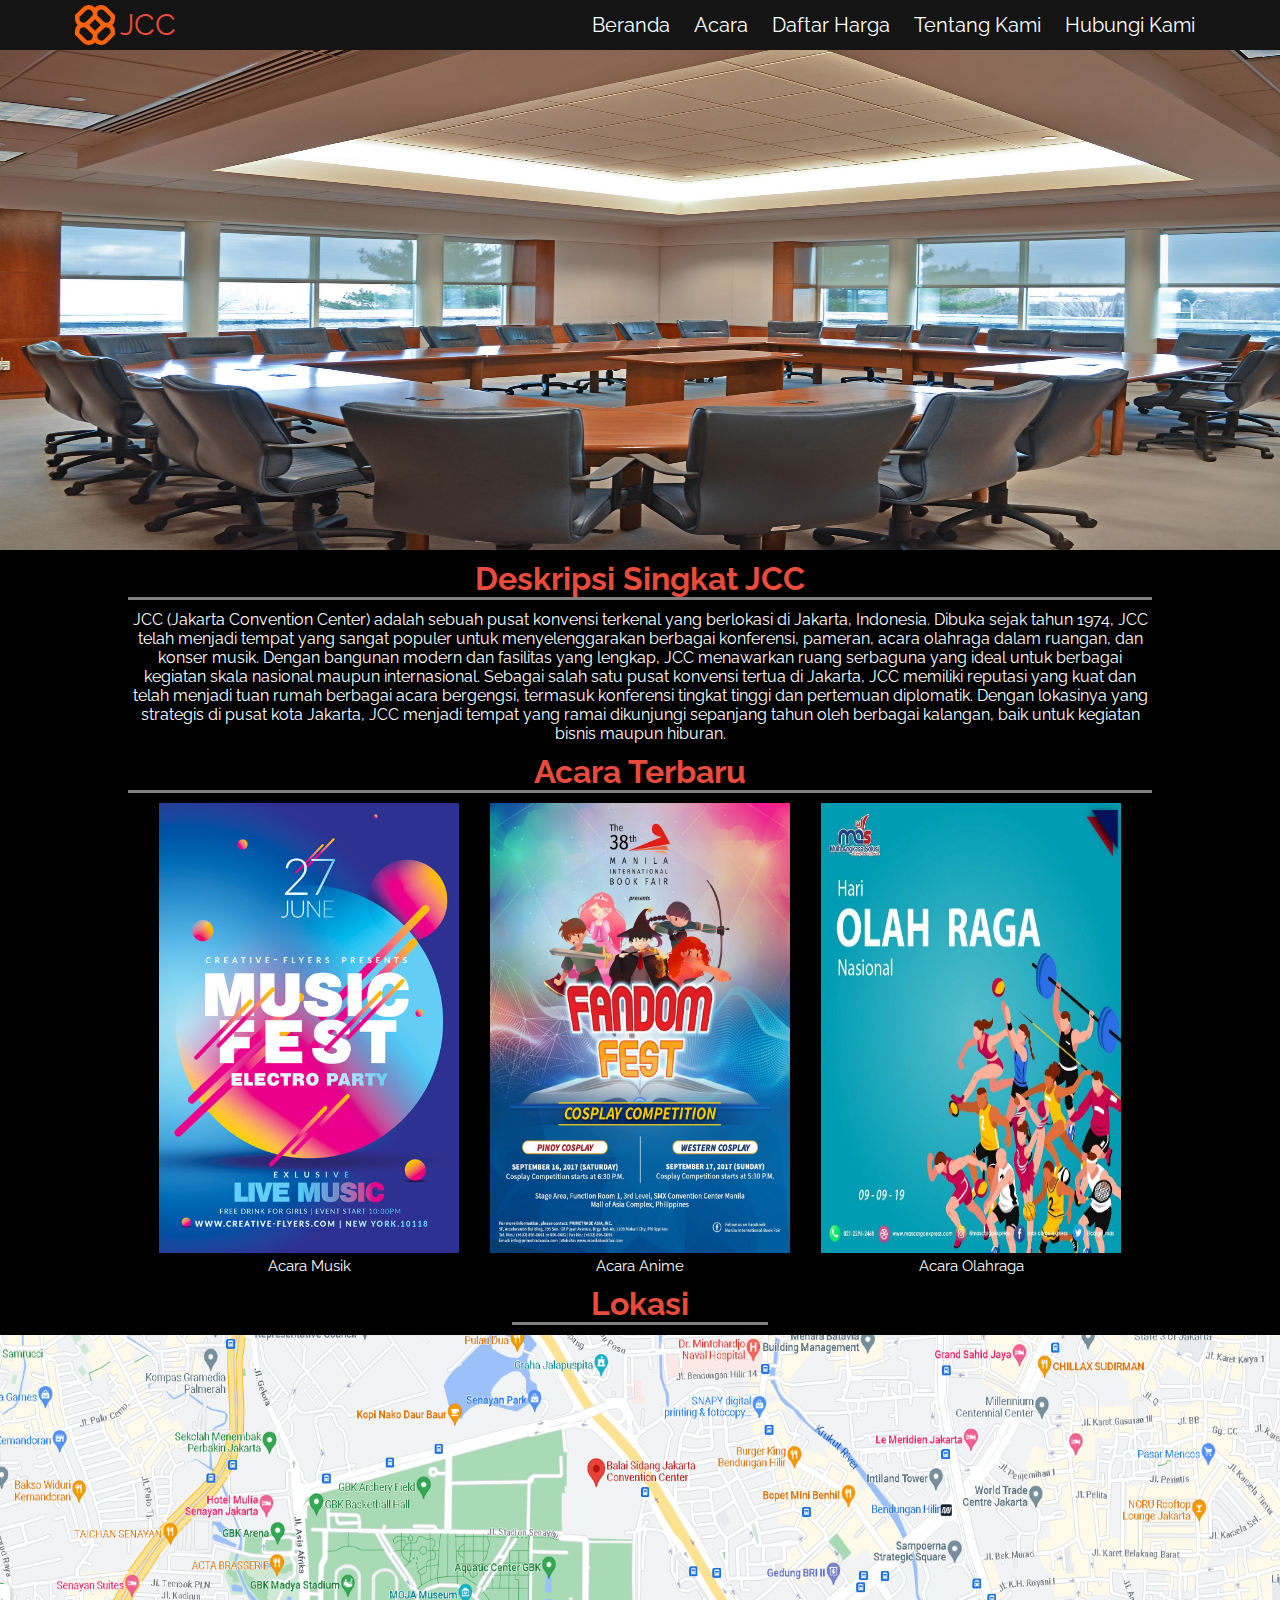
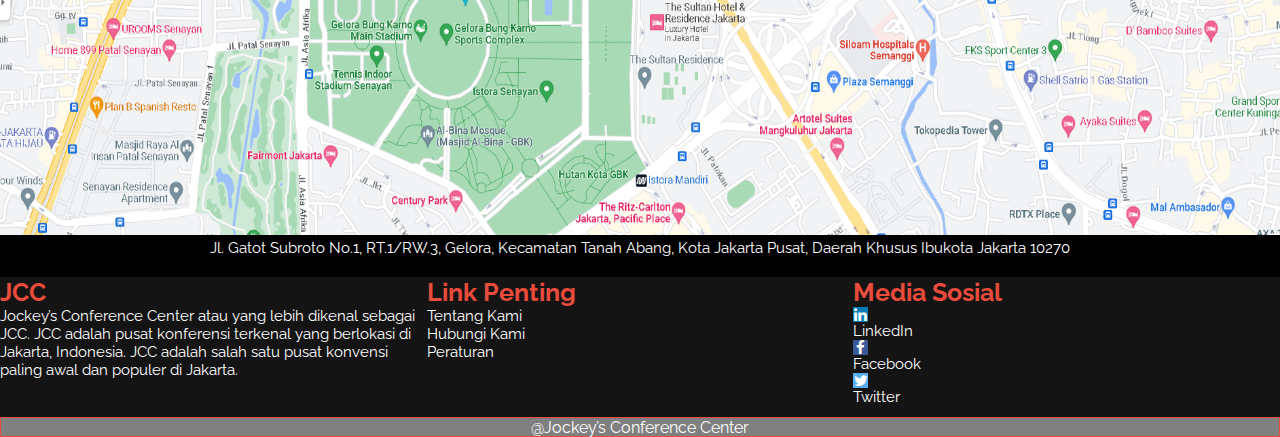
<file: index.html>
<!DOCTYPE html>
<html lang="en">
<head>
    <meta charset="UTF-8">
    <meta name="viewport" content="width=device-width, initial-scale=1.0">
    <title>ho</title>
    <link rel="stylesheet" href="index.css">
    <link rel="stylesheet" href="https://cdnjs.cloudflare.com/ajax/libs/font-awesome/4.7.0/css/font-awesome.min.css">
    
</head>
<body>
    <div class="navbar">
        <div class="logo">
            <img src="resource\logo.svg" alt="logo" class="logo-gambar">
            <p class="logo-tulisan">JCC</p>
        </div>
        <ul class="link">
            <li><a href="index.html">Beranda</a></li>
            <li><a href="acara.html">Acara</a></li>
            <li><a href="daftar-harga.html">Daftar Harga</a></li>
            <li><a href="tentang-kami.html">Tentang Kami</a></li>
            <li><a href="hubungi-kami.html">Hubungi Kami</a></li>
        </ul>
    </div>
    <div class="content">
        <div class="foto-kontainer-bergerak">
            <img class="foto-bergerak" src="resource/home-bergerak-1.jpg" alt="Foto 1">
            <img class="foto-bergerak" src="resource\home-bergerak-2.jpg" alt="Foto 2">
            <img class="foto-bergerak" src="resource\home-bergerak-3.jpg" alt="Foto 3">
        </div>
        <div class="deskripsi-jcc">
            <h1>Deskripsi Singkat JCC</h1>
            <p>JCC (Jakarta Convention Center) adalah sebuah pusat konvensi terkenal yang berlokasi di Jakarta, Indonesia. Dibuka sejak tahun 1974, 
                JCC telah menjadi tempat yang sangat populer untuk menyelenggarakan berbagai konferensi, pameran, acara olahraga dalam ruangan, 
                dan konser musik. Dengan bangunan modern dan fasilitas yang lengkap, JCC menawarkan ruang serbaguna yang ideal untuk berbagai kegiatan 
                skala nasional maupun internasional. Sebagai salah satu pusat konvensi tertua di Jakarta, JCC memiliki reputasi yang kuat dan telah menjadi tuan rumah berbagai acara bergengsi, termasuk konferensi tingkat tinggi dan pertemuan diplomatik. Dengan lokasinya yang strategis di pusat kota Jakarta,
                 JCC menjadi tempat yang ramai dikunjungi sepanjang tahun oleh berbagai kalangan, baik untuk kegiatan bisnis maupun hiburan.</p>
        </div>
        <div class="acara">
            <div>
                <h1>Acara Terbaru</h1>
                <div class="poster-acara">
                    <div class="layout-poster">
                        <img src="resource\poster-acara-1.png" alt="Poster 1" class="gambar-poster">
                        <p class="tulisan-acara">Acara Musik</p>
                    </div>
                    <div class="layout-poster">
                        <img src="resource\poster-acara-2.jpg" alt="Poster 2" class="gambar-poster">
                        <p class="tulisan-acara">Acara Anime</p>
                    </div>
                    <div class="layout-poster">
                        <img src="resource\poster-acara-3.jpg" alt="Poster 3" class="gambar-poster">
                        <p class="tulisan-acara">Acara Olahraga</p>
                    </div>
                </div>
            </div>
        </div>
        <div class="lokasi">
            <h1>Lokasi</h1>
            <img src="resource/lokasi-gambar.png" alt="map" class="lokasi-map">
            <p>Jl. Gatot Subroto No.1, RT.1/RW.3, Gelora, Kecamatan Tanah Abang, Kota Jakarta Pusat, Daerah Khusus Ibukota Jakarta 10270</p>
        </div>
    </div>
    <div class = "footer">
        <div class="footer-atas">
            <div class="footer-dalam kiri">
                <h1 class="perusahaan">JCC</h1>
                <p class="deskripsi-perusahaan">Jockey’s Conference Center atau yang lebih dikenal sebagai JCC.
                    JCC adalah pusat konferensi terkenal yang berlokasi di Jakarta, Indonesia. 
                    JCC adalah salah satu pusat konvensi paling awal dan populer di Jakarta.</p>
    
            </div>
            <div class="footer-dalam tengah">
                <h1>Link Penting</h1>
                <ul class="footer-tengah-isi">
                    <a href="tentang-kami.html">Tentang Kami</a>
                    <a href="hubungi-kami.html">Hubungi Kami</a>
                    <p>Peraturan</p>
                </ul>

            </div>
            <div class="footer-dalam kanan">
                <h1>Media Sosial</h1>
                <ul class="footer-kanan-isi">
                    <a href="#" class="fa fa-linkedin"></a>
                    <a href="">LinkedIn</a>
                    <a href="#" class="fa fa-facebook"></a>
                    <a href="">Facebook</a>
                    <a href="#" class="fa fa-twitter"></a>
                    <a href="">Twitter</a>
                </ul>
            </div>
        </div>
        <div class="footer-bawah">
            <p>
                @Jockey’s Conference Center
            </p>
        </div>
    </div>

</body>
<script src="index.js"></script>
</html>
</file>
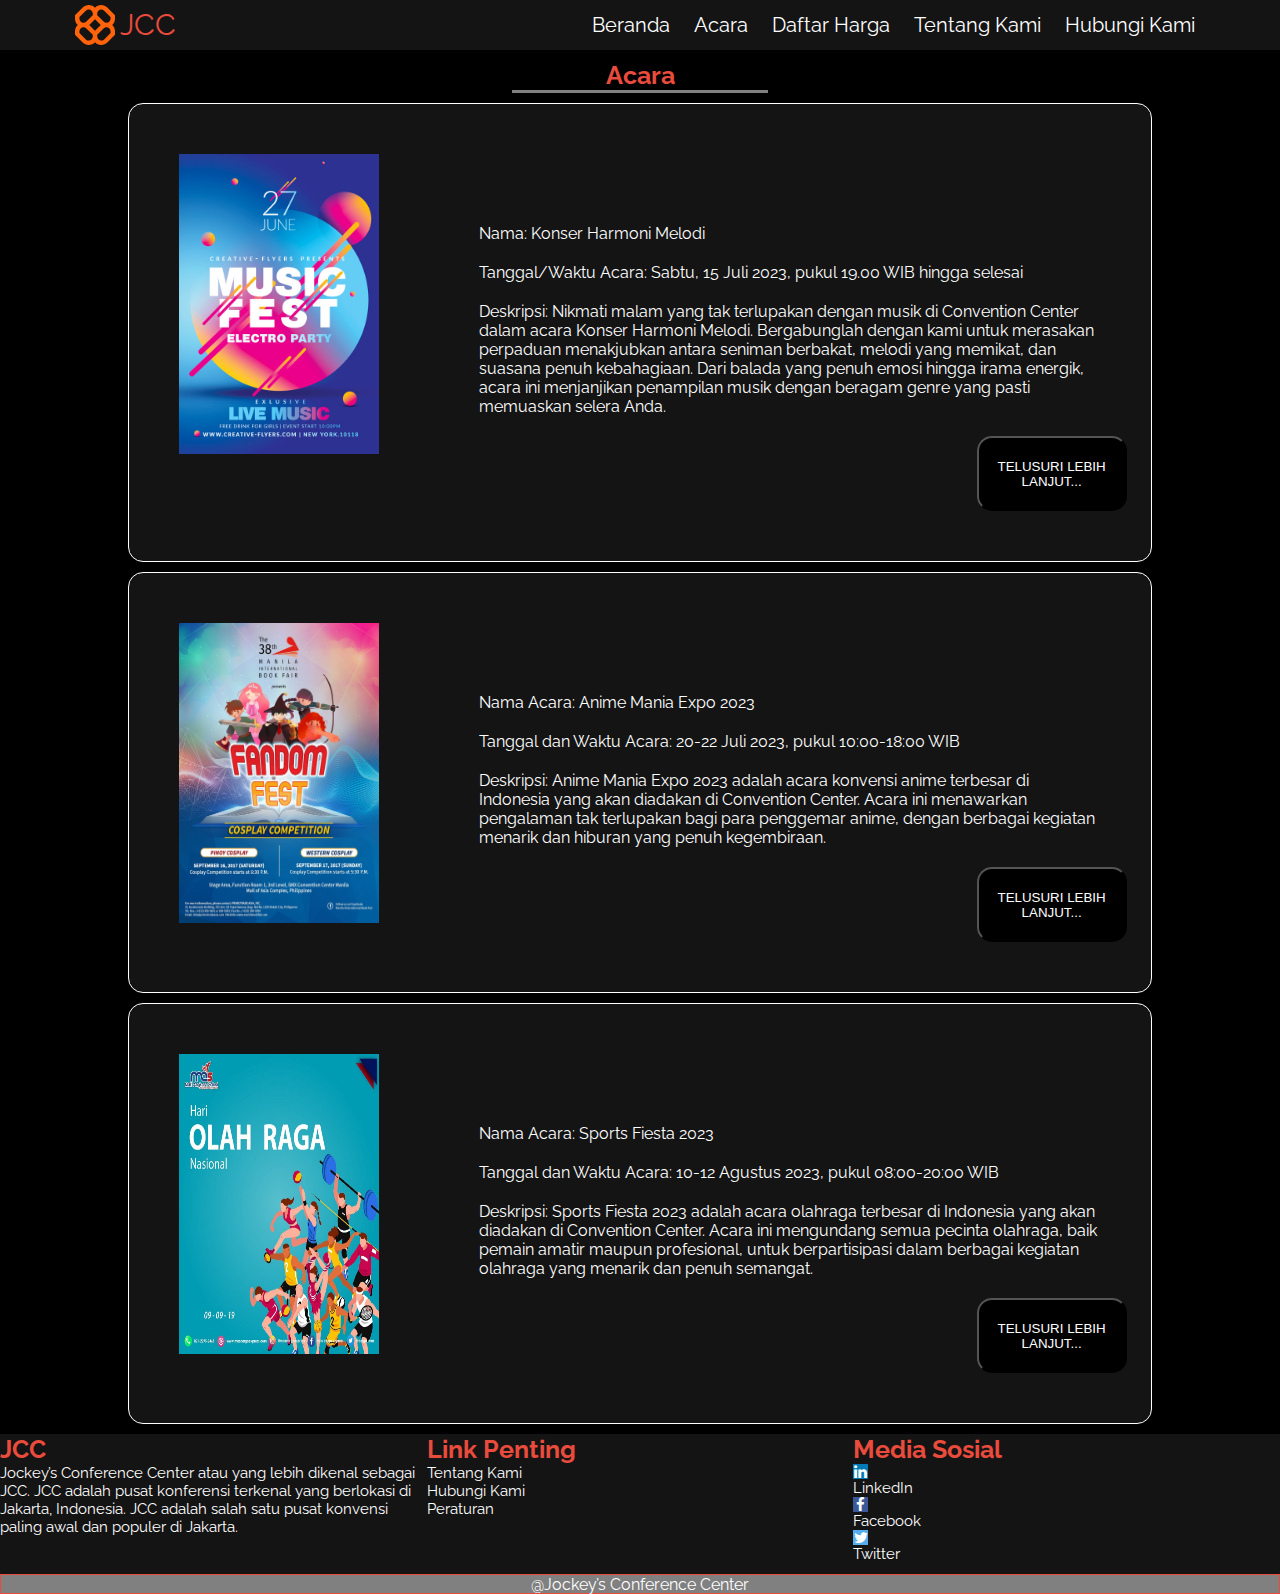
<file: acara.html>
<!DOCTYPE html>
<html lang="en">
<head>
    <meta charset="UTF-8">
    <meta name="viewport" content="width=device-width, initial-scale=1.0">
    <title>ho</title>
    <link rel="stylesheet" href="acara.css">
    <link rel="stylesheet" href="https://cdnjs.cloudflare.com/ajax/libs/font-awesome/4.7.0/css/font-awesome.min.css">
    
</head>
<body>
    <div class="navbar">
        <div class="logo">
            <img src="resource/logo.svg" alt="logo" class="logo-gambar">
            <p class="logo-tulisan">JCC</p>
        </div>
        <ul class="link">
            <li><a href="index.html">Beranda</a></li>
            <li><a href="acara.html">Acara</a></li>
            <li><a href="daftar-harga.html">Daftar Harga</a></li>
            <li><a href="tentang-kami.html">Tentang Kami</a></li>
            <li><a href="hubungi-kami.html">Hubungi Kami</a></li>
        </ul>
    </div>
    <div class="content">
        <h1 class="judul-content">Acara</h1>
        <div class="isi-container">
                <div class="tampilan">
                    <div>
                        <img src="resource\poster-acara-1.png" alt="poster" class="poster-acara">
                    </div>
                    <div class="deskripsi-acara">
                        <p>
                            Nama: Konser Harmoni Melodi
                        </p>
                        <p>
                            Tanggal/Waktu Acara: Sabtu, 15 Juli 2023, pukul 19.00 WIB hingga selesai
                        </p>
                        <p>
                            Deskripsi:
                            Nikmati malam yang tak terlupakan dengan musik di Convention Center dalam acara Konser Harmoni Melodi. Bergabunglah dengan kami untuk merasakan perpaduan menakjubkan antara seniman berbakat, melodi yang memikat, dan suasana penuh kebahagiaan. Dari balada yang penuh emosi hingga irama energik, acara ini menjanjikan penampilan musik dengan beragam genre yang pasti memuaskan selera Anda.
                        </p>
                        <button class="tombol-pelajari">TELUSURI LEBIH LANJUT...</button>
                    </div>
                </div>
                <div class="tampilan">
                    <div>
                        <img src="resource\poster-acara-2.jpg" alt="poster" class="poster-acara">
                    </div>
                    <div class="deskripsi-acara">
                        <p>
                            Nama Acara: Anime Mania Expo 2023
                        </p>
                        <p>
                            Tanggal dan Waktu Acara: 20-22 Juli 2023, pukul 10:00-18:00 WIB
                        </p>
                        <p>
                            Deskripsi: Anime Mania Expo 2023 adalah acara konvensi anime terbesar di Indonesia yang akan diadakan di Convention Center. Acara ini menawarkan pengalaman tak terlupakan bagi para penggemar anime, dengan berbagai kegiatan menarik dan hiburan yang penuh kegembiraan.
                        </p>
                        <button class="tombol-pelajari">TELUSURI LEBIH LANJUT...</button>
                    </div>
                </div>
                <div class="tampilan">
                    <div>
                        <img src="resource\poster-acara-3.jpg" alt="poster" class="poster-acara">
                    </div>
                    <div class="deskripsi-acara">
                        <p>
                            Nama Acara: Sports Fiesta 2023
                        </p>
                        <p>
                            Tanggal dan Waktu Acara: 10-12 Agustus 2023, pukul 08:00-20:00 WIB
                        </p>
                        <p>
                            Deskripsi: Sports Fiesta 2023 adalah acara olahraga terbesar di Indonesia yang akan diadakan di Convention Center. Acara ini mengundang semua pecinta olahraga, baik pemain amatir maupun profesional, untuk berpartisipasi dalam berbagai kegiatan olahraga yang menarik dan penuh semangat.
                        </p>
                        <button class="tombol-pelajari">TELUSURI LEBIH LANJUT...</button>
                    </div>
                </div>
        </div>
    </div>
    <div class = "footer">
        <div class="footer-atas">
            <div class="footer-dalam kiri">
                <h1 class="perusahaan">JCC</h1>
                <p class="deskripsi-perusahaan">Jockey’s Conference Center atau yang lebih dikenal sebagai JCC.
                    JCC adalah pusat konferensi terkenal yang berlokasi di Jakarta, Indonesia. 
                    JCC adalah salah satu pusat konvensi paling awal dan populer di Jakarta.</p>
    
            </div>
            <div class="footer-dalam tengah">
                <h1>Link Penting</h1>
                <ul class="footer-tengah-isi">
                    <a href="tentang-kami.html">Tentang Kami</a>
                    <a href="hubungi-kami.html">Hubungi Kami</a>
                    <p>Peraturan</p>
                </ul>

            </div>
            <div class="footer-dalam kanan">
                <h1>Media Sosial</h1>
                <ul class="footer-kanan-isi">
                    <a href="#" class="fa fa-linkedin"></a>
                    <a href="">LinkedIn</a>
                    <a href="#" class="fa fa-facebook"></a>
                    <a href="">Facebook</a>
                    <a href="#" class="fa fa-twitter"></a>
                    <a href="">Twitter</a>
                </ul>
            </div>
        </div>
        <div class="footer-bawah">
            <p>
                @Jockey’s Conference Center
            </p>
        </div>
    </div>
</body>
</html>
</file>
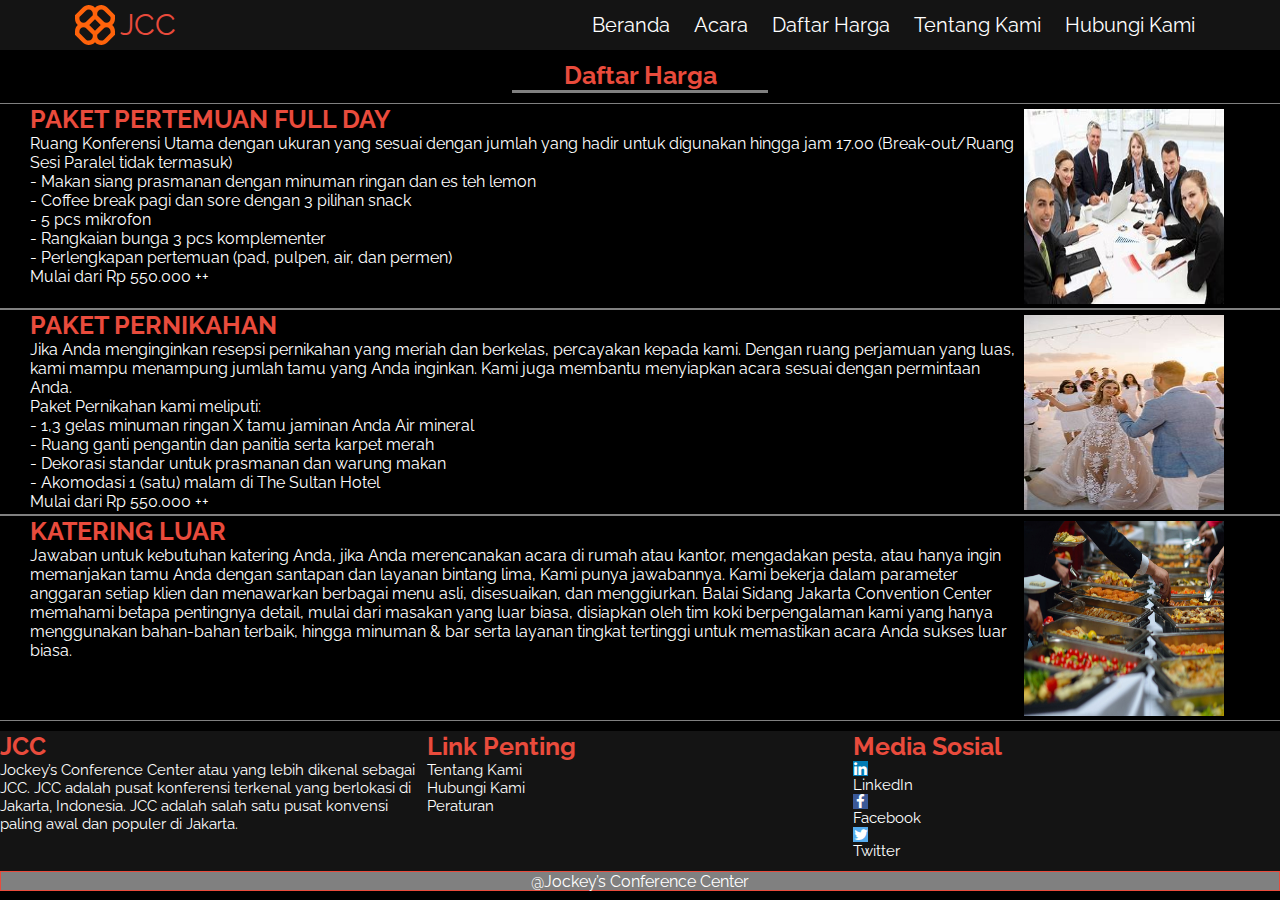
<file: daftar-harga.html>
<!DOCTYPE html>
<html lang="en">
<head>
    <meta charset="UTF-8">
    <meta name="viewport" content="width=device-width, initial-scale=1.0">
    <title>ho</title>
    <link rel="stylesheet" href="daftar-harga.css">
    <link rel="stylesheet" href="https://cdnjs.cloudflare.com/ajax/libs/font-awesome/4.7.0/css/font-awesome.min.css">
    
</head>
<body>
    <div class="navbar">
        <div class="logo">
            <img src="resource/logo.svg" alt="logo" class="logo-gambar">
            <p class="logo-tulisan">JCC</p>
        </div>
        <ul class="link">
            <li><a href="index.html">Beranda</a></li>
            <li><a href="acara.html">Acara</a></li>
            <li><a href="daftar-harga.html">Daftar Harga</a></li>
            <li><a href="tentang-kami.html">Tentang Kami</a></li>
            <li><a href="hubungi-kami.html">Hubungi Kami</a></li>
        </ul>
    </div>
    <div class="content">
        <h1 class="judul-content">Daftar Harga</h1>
        <div class="container-isi">
            <div class="isi">
                    <div class="tulisan">
                        <h2>PAKET PERTEMUAN FULL DAY</h2>
                      <p>Ruang Konferensi Utama dengan ukuran yang sesuai dengan jumlah yang hadir untuk digunakan hingga jam 17.00 (Break-out/Ruang Sesi Paralel tidak termasuk)</p>
                        <p>- Makan siang prasmanan dengan minuman ringan dan es teh lemon</p>
                        <p>- Coffee break pagi dan sore dengan 3 pilihan snack</p>
                        <p>- 5 pcs mikrofon</p>
                        <p>- Rangkaian bunga 3 pcs komplementer</p>
                        <p>- Perlengkapan pertemuan (pad, pulpen, air, dan permen)</p>
                    <p>Mulai dari Rp 550.000 ++</p>
                    </div>
                    <div class="gambar">
                        <img src="resource\harga-meeting.jpg" alt="" class="gambar-isi">
                    </div>
            </div>
            <div class="isi">
                <div class="tulisan">
                    <h2>PAKET PERNIKAHAN</h2>
                  <p>Jika Anda menginginkan resepsi pernikahan yang meriah dan berkelas, percayakan kepada kami. Dengan ruang perjamuan yang luas, kami mampu menampung jumlah tamu yang Anda inginkan. Kami juga membantu menyiapkan acara sesuai dengan permintaan Anda.</p>
                    <p>Paket Pernikahan kami meliputi:</p>
                    <p>- 1,3 gelas minuman ringan X tamu jaminan Anda
                        Air mineral</p>
                        <p>- Ruang ganti pengantin dan panitia serta karpet merah</p>
                    <p>- Dekorasi standar untuk prasmanan dan warung makan</p>
                    <p>- Akomodasi 1 (satu) malam di The Sultan Hotel</p>
                <p>Mulai dari Rp 550.000 ++</p>
                </div>
                <div class="gambar">
                    <img src="resource\harga-wedding.jpg" alt="" class="gambar-isi">
                </div>
        </div>
        <div class="isi">
            <div class="tulisan">
                <h2>KATERING LUAR</h2>
              <p>Jawaban untuk kebutuhan katering Anda, jika Anda merencanakan acara di rumah atau kantor, mengadakan pesta, atau hanya ingin memanjakan tamu Anda dengan santapan dan layanan bintang lima, Kami punya jawabannya. Kami bekerja dalam parameter anggaran 
                setiap klien dan menawarkan berbagai menu asli, disesuaikan, dan menggiurkan. Balai Sidang Jakarta Convention Center memahami betapa pentingnya detail, mulai dari masakan yang luar biasa, disiapkan oleh tim koki berpengalaman kami yang hanya menggunakan bahan-bahan terbaik, hingga minuman & bar serta layanan tingkat tertinggi untuk memastikan acara Anda sukses luar biasa.</p>
            </div>
            <div class="gambar">
                <img src="resource\harga-catering.jpg" alt="" class="gambar-isi">
            </div>
    </div>
        </div>
    </div>
    <div class = "footer">
        <div class="footer-atas">
            <div class="footer-dalam kiri">
                <h1 class="perusahaan">JCC</h1>
                <p class="deskripsi-perusahaan">Jockey’s Conference Center atau yang lebih dikenal sebagai JCC.
                    JCC adalah pusat konferensi terkenal yang berlokasi di Jakarta, Indonesia. 
                    JCC adalah salah satu pusat konvensi paling awal dan populer di Jakarta.</p>
    
            </div>
            <div class="footer-dalam tengah">
                <h1>Link Penting</h1>
                <ul class="footer-tengah-isi">
                    <a href="tentang-kami.html">Tentang Kami</a>
                    <a href="hubungi-kami.html">Hubungi Kami</a>
                    <p>Peraturan</p>
                </ul>

            </div>
            <div class="footer-dalam kanan">
                <h1>Media Sosial</h1>
                <ul class="footer-kanan-isi">
                    <a href="#" class="fa fa-linkedin"></a>
                    <a href="">LinkedIn</a>
                    <a href="#" class="fa fa-facebook"></a>
                    <a href="">Facebook</a>
                    <a href="#" class="fa fa-twitter"></a>
                    <a href="">Twitter</a>
                </ul>
            </div>
        </div>
        <div class="footer-bawah">
            <p>
                @Jockey’s Conference Center
            </p>
        </div>
    </div>
</body>
</html>
</file>
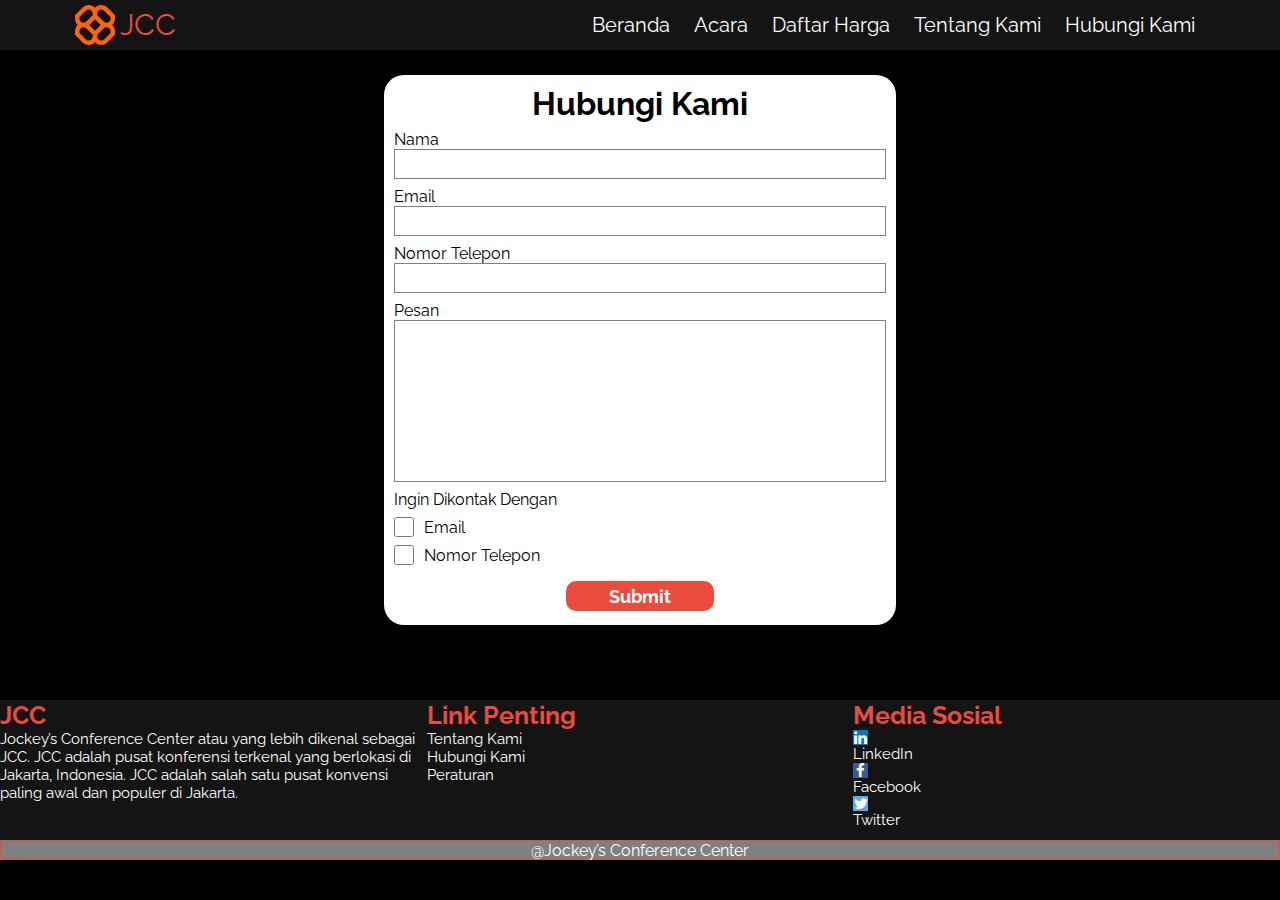
<file: hubungi-kami.html>
<!DOCTYPE html>
<html lang="en">
<head>
    <meta charset="UTF-8">
    <meta name="viewport" content="width=device-width, initial-scale=1.0">
    <title>ho</title>
    <link rel="stylesheet" href="hubungi-kami.css">
    <link rel="stylesheet" href="https://cdnjs.cloudflare.com/ajax/libs/font-awesome/4.7.0/css/font-awesome.min.css">
    
</head>
<body>
    <div class="navbar">
        <div class="logo">
            <img src="resource/logo.svg" alt="logo" class="logo-gambar">
            <p class="logo-tulisan">JCC</p>
        </div>
        <ul class="link">
            <li><a href="index.html">Beranda</a></li>
            <li><a href="acara.html">Acara</a></li>
            <li><a href="daftar-harga.html">Daftar Harga</a></li>
            <li><a href="tentang-kami.html">Tentang Kami</a></li>
            <li><a href="hubungi-kami.html">Hubungi Kami</a></li>
        </ul>
    </div>
    <div class="content">
        <form id="form-register">
            <h1 id="judul">
                Hubungi Kami
            </h1>
            <div class="form-field">
                <label for="nama">Nama</label>
                <input type="text" id="nama" name="nama">
            </div>
            <div class="form-field">
                <label>Email</label>
                <input type="email" id="email" name="email">
            </div>
    
            <div class="form-field">
                <label>Nomor Telepon</label>
                <input type="text" id="nomor" name="nomor">
            </div>
            <div class="form-field">
                <label>Pesan</label>
                <textarea name="pesan" id="pesan" cols="30" rows="10" class="pesan"></textarea>
            </div>
            <div class="form-field">
                <label>Ingin Dikontak Dengan</label>
                <div class="form-field" id="agree">
                    <label for="emailKontak">Email</label>
                    <input type="checkbox" id="emailKontak" name="emailKontak">
                </div>
        
                <div class="form-field" id="agree">
                    <label for="nomorKontak">Nomor Telepon</label>
                    <input type="checkbox" id="nomorKontak" name="nomorKontak">
                </div>
        
            </div>
            <button type="submit" id="regis-button">Submit</button>
        </form>
    </div>
    <div class = "footer">
        <div class="footer-atas">
            <div class="footer-dalam kiri">
                <h1 class="perusahaan">JCC</h1>
                <p class="deskripsi-perusahaan">Jockey’s Conference Center atau yang lebih dikenal sebagai JCC.
                    JCC adalah pusat konferensi terkenal yang berlokasi di Jakarta, Indonesia. 
                    JCC adalah salah satu pusat konvensi paling awal dan populer di Jakarta.</p>
    
            </div>
            <div class="footer-dalam tengah">
                <h1>Link Penting</h1>
                <ul class="footer-tengah-isi">
                    <a href="tentang-kami.html">Tentang Kami</a>
                    <a href="hubungi-kami.html">Hubungi Kami</a>
                    <p>Peraturan</p>
                </ul>

            </div>
            <div class="footer-dalam kanan">
                <h1>Media Sosial</h1>
                <ul class="footer-kanan-isi">
                    <a href="#" class="fa fa-linkedin"></a>
                    <a href="">LinkedIn</a>
                    <a href="#" class="fa fa-facebook"></a>
                    <a href="">Facebook</a>
                    <a href="#" class="fa fa-twitter"></a>
                    <a href="">Twitter</a>
                </ul>
            </div>
        </div>
        <div class="footer-bawah">
            <p>
                @Jockey’s Conference Center
            </p>
        </div>
    </div>
    <script src="hubungi-kami.js"></script>
</body>
</html>
</file>
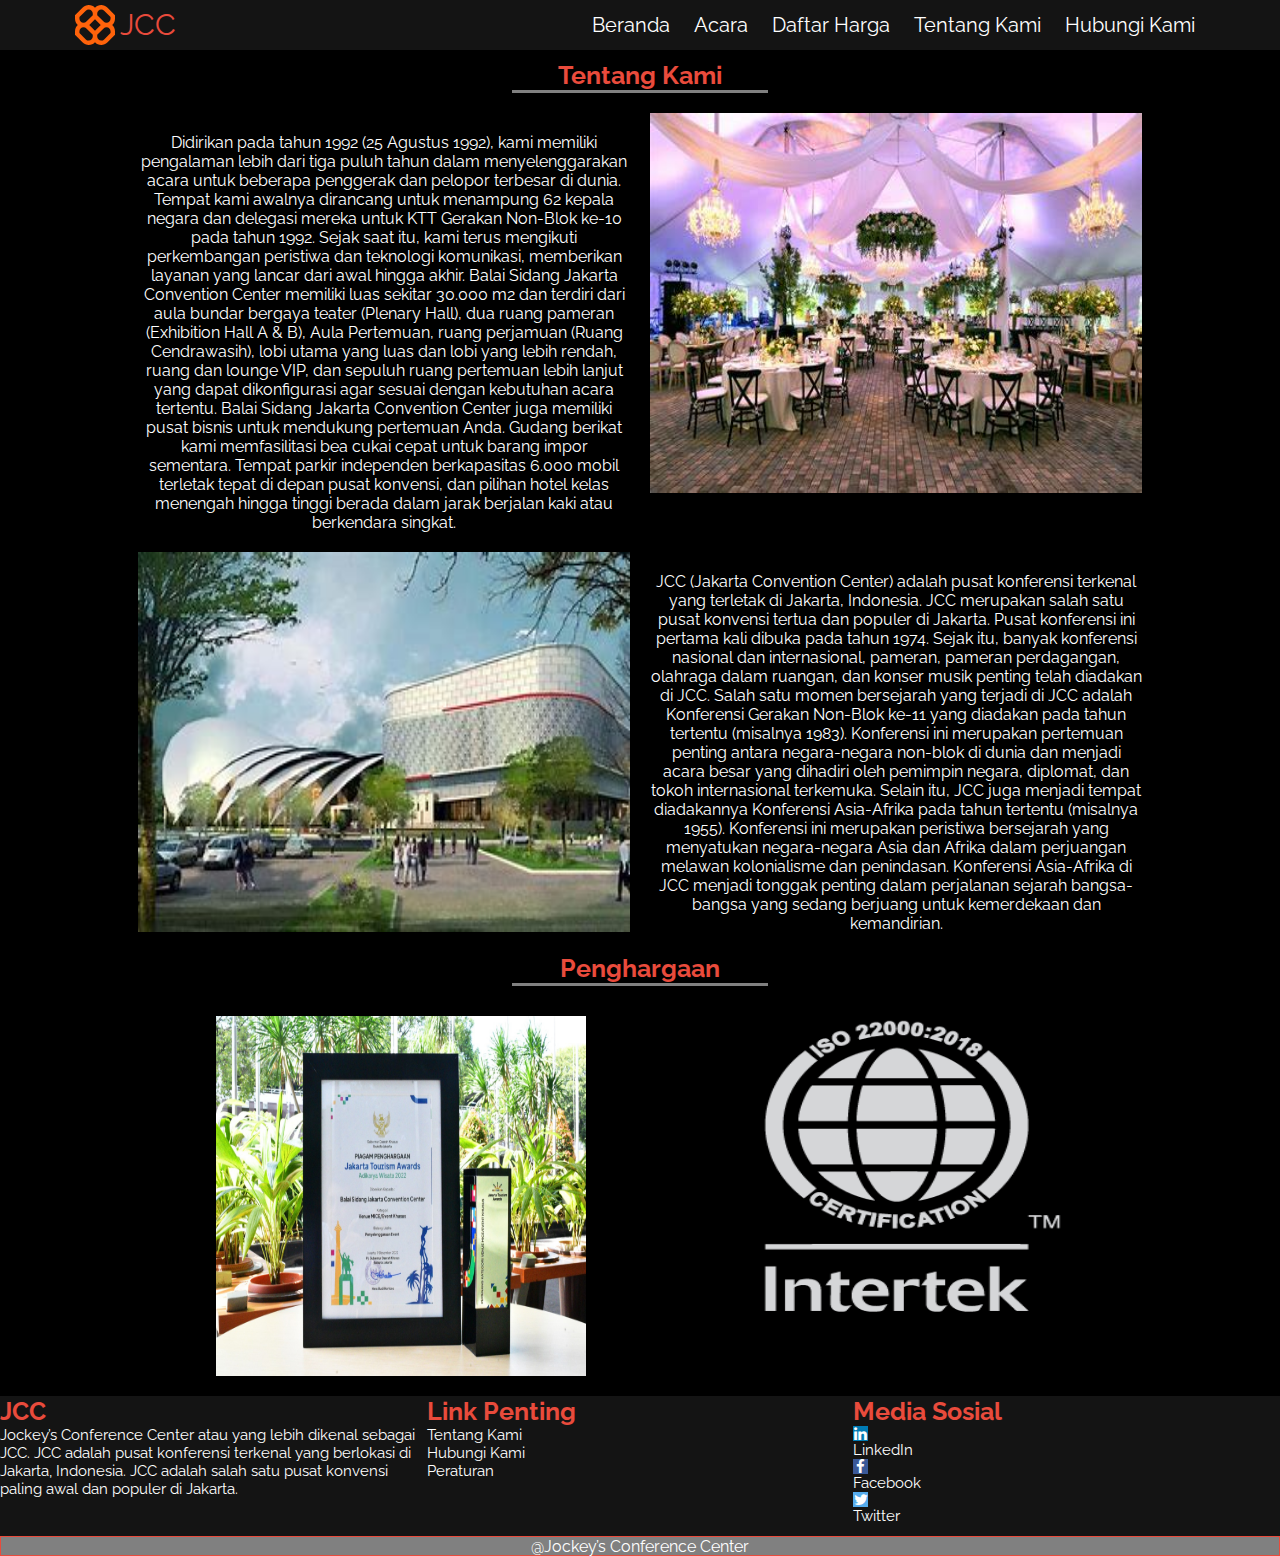
<file: tentang-kami.html>
<!DOCTYPE html>
<html lang="en">
<head>
    <meta charset="UTF-8">
    <meta name="viewport" content="width=device-width, initial-scale=1.0">
    <title>ho</title>
    <link rel="stylesheet" href="tentang-kami.css">
    <link rel="stylesheet" href="https://cdnjs.cloudflare.com/ajax/libs/font-awesome/4.7.0/css/font-awesome.min.css">
    
</head>
<body>
    <div class="navbar">
        <div class="logo">
            <img src="resource/logo.svg" alt="logo" class="logo-gambar">
            <p class="logo-tulisan">JCC</p>
        </div>
        <ul class="link">
            <li><a href="index.html">Beranda</a></li>
            <li><a href="acara.html">Acara</a></li>
            <li><a href="daftar-harga.html">Daftar Harga</a></li>
            <li><a href="tentang-kami.html">Tentang Kami</a></li>
            <li><a href="hubungi-kami.html">Hubungi Kami</a></li>
        </ul>
    </div>
    <div class="content">
        <h1 class="judul-content">Tentang Kami</h1>
        <div class="isi">
            <div class="isi-bentuk">
                <p>Didirikan pada tahun 1992 (25 Agustus 1992), kami memiliki pengalaman lebih dari tiga puluh tahun dalam menyelenggarakan acara untuk beberapa penggerak dan pelopor terbesar di dunia. Tempat kami awalnya dirancang untuk menampung 62 kepala negara dan delegasi mereka untuk KTT Gerakan Non-Blok ke-10 pada tahun 1992. Sejak saat itu, kami terus mengikuti perkembangan peristiwa dan teknologi komunikasi, memberikan layanan yang lancar dari awal hingga akhir.

                    Balai Sidang Jakarta Convention Center memiliki luas sekitar 30.000 m2 dan terdiri dari aula bundar bergaya teater (Plenary Hall), dua ruang pameran (Exhibition Hall A & B), Aula Pertemuan, ruang perjamuan (Ruang Cendrawasih), lobi utama yang luas dan lobi yang lebih rendah, ruang dan lounge VIP, dan sepuluh ruang pertemuan lebih lanjut yang dapat dikonfigurasi agar sesuai dengan kebutuhan acara tertentu. Balai Sidang Jakarta Convention Center juga memiliki pusat bisnis untuk mendukung pertemuan Anda. Gudang berikat kami memfasilitasi bea cukai cepat untuk barang impor sementara. Tempat parkir independen berkapasitas 6.000 mobil terletak tepat di depan pusat konvensi, dan pilihan hotel kelas menengah hingga tinggi berada dalam jarak berjalan kaki atau berkendara singkat.
                    </p>
                <img src="resource/tentang-gambar-1.jpg" alt="" class="gambar">
            </div>
            <div class="isi-bentuk">
                <img src="resource/tentang-gambar-2.jpg" alt="" class="gambar">
                <p>JCC (Jakarta Convention Center) adalah pusat konferensi terkenal yang terletak di Jakarta, Indonesia. JCC merupakan salah satu pusat konvensi tertua dan populer di Jakarta. Pusat konferensi ini pertama kali dibuka pada tahun 1974. Sejak itu, banyak konferensi nasional dan internasional, pameran, pameran perdagangan, olahraga dalam ruangan, dan konser musik penting telah diadakan di JCC.

                    Salah satu momen bersejarah yang terjadi di JCC adalah Konferensi Gerakan Non-Blok ke-11 yang diadakan pada tahun tertentu (misalnya 1983). Konferensi ini merupakan pertemuan penting antara negara-negara non-blok di dunia dan menjadi acara besar yang dihadiri oleh pemimpin negara, diplomat, dan tokoh internasional terkemuka.
                    
                    Selain itu, JCC juga menjadi tempat diadakannya Konferensi Asia-Afrika pada tahun tertentu (misalnya 1955). Konferensi ini merupakan peristiwa bersejarah yang menyatukan negara-negara Asia dan Afrika dalam perjuangan melawan kolonialisme dan penindasan. Konferensi Asia-Afrika di JCC menjadi tonggak penting dalam perjalanan sejarah bangsa-bangsa yang sedang berjuang untuk kemerdekaan dan kemandirian.</p>
                
            </div>
        </div>
        <h1 class="judul-content">Penghargaan</h1>
        <div class="bentuk">
                <img src="resource\penghargaan-1.jpg" alt="" class="penghargaan">
                <img src="resource\penghargaan-2.png" alt="" class="penghargaan">
        </div>
    </div>
    <div class = "footer">
        <div class="footer-atas">
            <div class="footer-dalam kiri">
                <h1 class="perusahaan">JCC</h1>
                <p class="deskripsi-perusahaan">Jockey’s Conference Center atau yang lebih dikenal sebagai JCC.
                    JCC adalah pusat konferensi terkenal yang berlokasi di Jakarta, Indonesia. 
                    JCC adalah salah satu pusat konvensi paling awal dan populer di Jakarta.</p>
    
            </div>
            <div class="footer-dalam tengah">
                <h1>Link Penting</h1>
                <ul class="footer-tengah-isi">
                    <a href="tentang-kami.html">Tentang Kami</a>
                    <a href="hubungi-kami.html">Hubungi Kami</a>
                    <p>Peraturan</p>
                </ul>

            </div>
            <div class="footer-dalam kanan">
                <h1>Media Sosial</h1>
                <ul class="footer-kanan-isi">
                    <a href="#" class="fa fa-linkedin"></a>
                    <a href="">LinkedIn</a>
                    <a href="#" class="fa fa-facebook"></a>
                    <a href="">Facebook</a>
                    <a href="#" class="fa fa-twitter"></a>
                    <a href="">Twitter</a>
                </ul>
            </div>
        </div>
        <div class="footer-bawah">
            <p>
                @Jockey’s Conference Center
            </p>
        </div>
    </div>
</body>
</html>
</file>
<file: index.css>
@import url('https://fonts.googleapis.com/css2?family=Raleway:wght@700&display=swap');
*{
    margin: 0;
    padding: 0;
    box-sizing: border-box;
    font-family: 'Raleway', sans-serif;
}

body{
    background-color: black;
}

.navbar
{
    width: 100%;
    height: 50px;
    background-color: rgb(20, 20, 20);
    line-height: 50px;
    position: fixed;
    padding:0px 75px;
    z-index: 100;
}

.logo
{
    float: left;
    display: flex;
}

.logo-gambar
{
    color: #E94B3CFF;
    size: 40px;
}

.logo-tulisan
{
    color: #E94B3CFF;
    font-size: 30px;
    padding-left: 5px;
}

.link
{
    float: right;
}

.link li
{
    display: inline-block;
    list-style: none;
}

.link li a
{
    text-decoration: none;
    color: white;
    padding: 0px 10px;
    font-size: 20px;
}

.link li a:hover
{
    color: #E94B3CFF;
    text-decoration: underline;
}

.content
{
    padding-top: 50px;
    z-index: 1;
}

.footer
{
    background-color: rgb(20, 20, 20);
    color: white;
    height: 160px;
    position: relative;
}

.footer .footer-atas
{
    display: flex;
    height: 140px;
}

.footer .footer-atas .footer-dalam
{
    flex: 1;
}

.footer .footer-atas .tengah ul a
{
    display: block;
}

.footer .footer-atas .kanan ul a
{
    display: block;
}

.footer-dalam h1
{
    color: #E94B3CFF;
    font-size: 25px;
    font-weight:bolder;
}

.footer-dalam p
{
    font-size: 15px;
    color: white;
}

.footer-dalam a
{
    font-size: 15px;
    color: white;
    text-decoration: none;
    flex-wrap: wrap;
}

.footer-dalam a:hover
{
    color:#E94B3CFF;
}

.footer .footer-bawah
{
    background-color: grey;
    height: 20px;
    text-align: center;
    position: absolute;
    width: 100%;
    bottom: 0px;
    left: 0px;
    border: 1px solid #E94B3CFF;
}

.fa-facebook
{
    background: #3B5998;
    color: white;
    width: 15px;
    text-align: center;
}

.fa-linkedin
{
    background: #007bb5;
    color: white;
    width: 15px;
    text-align: center;
}

.fa-twitter
{
    background: #55ACEE;
    color: white;
    width: 15px;
    text-align: center;
}

.fa:hover 
{
    opacity: 1;
    color: white;
}
  
.foto-kontainer-bergerak
{
    position: relative;
    max-width: 100%;
    margin: auto;
}

.foto-bergerak
{
    display: none;
    width: 100%;
    height: 500px;
}

.deskripsi-jcc
{
    padding-top: 10px;
    text-align: center;
}
.deskripsi-jcc h1
{     
    color:#E94B3CFF;
}

.deskripsi-jcc p
{ 
    padding-top: 10px;
    margin-left: 10%;
    margin-right: 10%;
    border-top: 3px solid grey;
    color: white;
}
.acara
{
    padding-top: 10px;
    text-align: center;
}

.acara h1
{
    color:#E94B3CFF;
}

.poster-acara
{
    display: flex;
    padding-top: 10px;
    margin-left: 10%;
    margin-right: 10%;
    border-top: 3px solid grey;
    justify-content: space-evenly;
}

.gambar-poster
{
    width: 300px;
    height: 450px;
}


.tulisan-acara
{
    color: white;
    font-size: 15px;
}

.lokasi
{
    padding-top: 10px;
    text-align: center;
}

.lokasi h1
{
    color:#E94B3CFF;
    border-bottom: 3px solid grey;
    margin-left: 40%;
    margin-right: 40%;
}

.lokasi-map
{
    margin-top: 10px;
    width: 100%;
    height: 500px;
}

.lokasi p
{
    color: white;
    font-size: 15px;
    margin-bottom: 20px;
}

@media screen and (max-width: 900px) {
    .navbar
{
    width: 100%;
    height: 40px;
    background-color: rgb(20, 20, 20);
    line-height: 40px;
    position: fixed;
    padding:0px 25px;
    z-index: 100;
}

.logo
{
    float: left;
    display: flex;
}

.logo-gambar
{
    color: #E94B3CFF;
    size: 20px;
}

.logo-tulisan
{
    color: #E94B3CFF;
    font-size: 20px;
    padding-left: 5px;
}

.link
{
    float: right;
}

.link li
{
    display: inline-block;
    list-style: none;
}

.link li a
{
    text-decoration: none;
    color: white;
    padding: 0px 5px;
    font-size: 15px;
}

.link li a:hover
{
    color: #E94B3CFF;
    text-decoration: underline;
}
  
.footer
{
    background-color: rgb(20, 20, 20);
    color: white;
    height: 160px;
    position: relative;
    width: 100%;
}

.footer .footer-atas
{
    display: flex;
    height: 140px;
    width: 100%;
}

.footer .footer-atas .footer-dalam
{
    flex: 1;
}

.footer .footer-atas .tengah ul a
{
    display: block;
}

.footer .footer-atas .kanan ul a
{
    display: block;
}

.footer-dalam h1
{
    color: #E94B3CFF;
    font-size: 25px;
    font-weight:bolder;
}

.footer-dalam p
{
    font-size: 10px;
    color: white;
}

.footer-dalam a
{
    font-size: 10px;
    color: white;
    text-decoration: none;
    flex-wrap: wrap;
}

.footer-dalam a:hover
{
    color:#E94B3CFF;
}

.footer .footer-bawah
{
    background-color: grey;
    height: 20px;
    text-align: center;
    position: absolute;
    width: 100%;
    bottom: 0px;
    left: 0px;
    border: 1px solid #E94B3CFF;
}

.fa-facebook
{
    background: #3B5998;
    color: white;
    width: 15px;
    text-align: center;
}

.fa-linkedin
{
    background: #007bb5;
    color: white;
    width: 15px;
    text-align: center;
}

.fa-twitter
{
    background: #55ACEE;
    color: white;
    width: 15px;
    text-align: center;
}

.fa:hover 
{
    opacity: 1;
    color: white;
}

}

@media screen and (max-width: 900px) {
    .navbar
{
    width: 100%;
    height: 40px;
    background-color: rgb(20, 20, 20);
    line-height: 40px;
    position: fixed;
    padding:0px 25px;
    z-index: 100;
}

.logo
{
    float: left;
    display: flex;
}

.logo-gambar
{
    color: #E94B3CFF;
    size: 20px;
}

.logo-tulisan
{
    color: #E94B3CFF;
    font-size: 20px;
    padding-left: 5px;
}

.link
{
    float: right;
}

.link li
{
    display: inline-block;
    list-style: none;
}

.link li a
{
    text-decoration: none;
    color: white;
    padding: 0px 5px;
    font-size: 15px;
}

.link li a:hover
{
    color: #E94B3CFF;
    text-decoration: underline;
}
  
.footer
{
    background-color: rgb(20, 20, 20);
    color: white;
    height: 160px;
    position: relative;
    width: 100%;
}

.footer .footer-atas
{
    display: flex;
    height: 140px;
    width: 100%;
}

.footer .footer-atas .footer-dalam
{
    flex: 1;
}

.footer .footer-atas .tengah ul a
{
    display: block;
}

.footer .footer-atas .kanan ul a
{
    display: block;
}

.footer-dalam h1
{
    color: #E94B3CFF;
    font-size: 25px;
    font-weight:bolder;
}

.footer-dalam p
{
    font-size: 10px;
    color: white;
}

.footer-dalam a
{
    font-size: 10px;
    color: white;
    text-decoration: none;
    flex-wrap: wrap;
}

.footer-dalam a:hover
{
    color:#E94B3CFF;
}

.footer .footer-bawah
{
    background-color: grey;
    height: 20px;
    text-align: center;
    position: absolute;
    width: 100%;
    bottom: 0px;
    left: 0px;
    border: 1px solid #E94B3CFF;
}

.fa-facebook
{
    background: #3B5998;
    color: white;
    width: 15px;
    text-align: center;
}

.fa-linkedin
{
    background: #007bb5;
    color: white;
    width: 15px;
    text-align: center;
}

.fa-twitter
{
    background: #55ACEE;
    color: white;
    width: 15px;
    text-align: center;
}

.fa:hover 
{
    opacity: 1;
    color: white;
}

}

@media screen and (max-width: 400px) {
    .navbar
{
    width: 100%;
    height: 20px;
    background-color: rgb(20, 20, 20);
    line-height: 20px;
    position: fixed;
    padding:0px 5px;
    z-index: 100;
}

.logo
{
    float: left;
    display: flex;
}

.logo-gambar
{
    color: #E94B3CFF;
    size: 100px;
}

.logo-tulisan
{
    color: #E94B3CFF;
    font-size: 10%;
    padding-left: 1px;
}

.link
{
    float: right;
}

.link li
{
    display: inline-block;
    list-style: none;
}

.link li a
{
    text-decoration: none;
    color: white;
    padding: 0px 5px;
    font-size: 8px;
}

.link li a:hover
{
    color: #E94B3CFF;
    text-decoration: underline;
}
  
.footer
{
    background-color: rgb(20, 20, 20);
    color: white;
    height: 160px;
    position: relative;
    width: 100%;
}

.footer .footer-atas
{
    display: flex;
    height: 140px;
    width: 100%;
}

.footer .footer-atas .footer-dalam
{
    flex: 1;
}

.footer .footer-atas .tengah ul a
{
    display: block;
}

.footer .footer-atas .kanan ul a
{
    display: block;
}

.footer-dalam h1
{
    color: #E94B3CFF;
    font-size: 16px;
    font-weight:bolder;
}

.footer-dalam p
{
    font-size: 8px;
    color: white;
}

.footer-dalam a
{
    font-size: 8px;
    color: white;
    text-decoration: none;
    flex-wrap: wrap;
}

.footer-dalam a:hover
{
    color:#E94B3CFF;
}

.footer .footer-bawah
{
    background-color: grey;
    height: 20px;
    text-align: center;
    position: absolute;
    width: 100%;
    bottom: 0px;
    left: 0px;
    border: 1px solid #E94B3CFF;
}

.fa-facebook
{
    background: #3B5998;
    color: white;
    width: 8px;
    text-align: center;
}

.fa-linkedin
{
    background: #007bb5;
    color: white;
    width: 8px;
    text-align: center;
}

.fa-twitter
{
    background: #55ACEE;
    color: white;
    width: 8px;
    text-align: center;
}

.fa:hover 
{
    opacity: 1;
    color: white;
}

}
</file>
<file: acara.css>
@import url('https://fonts.googleapis.com/css2?family=Raleway:wght@700&display=swap');
*{
    margin: 0;
    padding: 0;
    box-sizing: border-box;
    font-family: 'Raleway', sans-serif;
}

body{
    background-color: black;
}

.navbar
{
    width: 100%;
    height: 50px;
    background-color: rgb(20, 20, 20);
    line-height: 50px;
    position: fixed;
    padding:0px 75px;
    z-index: 100;
}

.logo
{
    float: left;
    display: flex;
}

.logo-gambar
{
    color: #E94B3CFF;
    size: 40px;
}

.logo-tulisan
{
    color: #E94B3CFF;
    font-size: 30px;
    padding-left: 5px;
}

.link
{
    float: right;
}

.link li
{
    display: inline-block;
    list-style: none;
}

.link li a
{
    text-decoration: none;
    color: white;
    padding: 0px 10px;
    font-size: 20px;
}

.link li a:hover
{
    color: #E94B3CFF;
    text-decoration: underline;
}

.content
{
    padding-top: 50px;
    z-index: 1;
}

.footer
{
    background-color: rgb(20, 20, 20);
    color: white;
    height: 160px;
    position: relative;
}

.footer .footer-atas
{
    display: flex;
    height: 140px;
}

.footer .footer-atas .footer-dalam
{
    flex: 1;
}

.footer .footer-atas .tengah ul a
{
    display: block;
}

.footer .footer-atas .kanan ul a
{
    display: block;
}

.footer-dalam h1
{
    color: #E94B3CFF;
    font-size: 25px;
    font-weight:bolder;
}

.footer-dalam p
{
    font-size: 15px;
    color: white;
}

.footer-dalam a
{
    font-size: 15px;
    color: white;
    text-decoration: none;
    flex-wrap: wrap;
}

.footer-dalam a:hover
{
    color:#E94B3CFF;
}

.footer .footer-bawah
{
    background-color: grey;
    height: 20px;
    text-align: center;
    position: absolute;
    width: 100%;
    bottom: 0px;
    left: 0px;
    border: 1px solid #E94B3CFF;
}

.fa-facebook
{
    background: #3B5998;
    color: white;
    width: 15px;
    text-align: center;
}

.fa-linkedin
{
    background: #007bb5;
    color: white;
    width: 15px;
    text-align: center;
}

.fa-twitter
{
    background: #55ACEE;
    color: white;
    width: 15px;
    text-align: center;
}

.fa:hover 
{
    opacity: 1;
    color: white;
}
  
.content h1
{
    color: #E94B3CFF;
    font-size: 25px;
    font-weight:bolder;
    text-align: center;
    margin-top: 10px;
    border-bottom: 3px solid grey;
    margin-left: 40%;
    margin-right: 40%;
}

.isi-container
{
    display: block;
    margin-left: 10%;
    margin-right: 10%;
    padding-top: 10px;
}

.tampilan
{
    display: flex;
    background-color: rgb(20, 20, 20);
    border: white 0.5px solid;
    border-radius: 15px;
    margin-bottom: 10px;
}

.poster-acara
{
    margin: 50px;
    width: 200px;
    height: 300px;
}

.deskripsi-acara
{
    margin: 50px;
    margin-top: 100px;
}

.deskripsi-acara p
{
    margin-top: 20px;
    color: white;
}

.tombol-pelajari
{
    cursor: pointer;
    border-radius: 15px;
    margin-top: 20px;
    margin-left: 80%;
    width: 150px;
    height: 75px;
    background-color: black;
    font-family: Arial, Helvetica, sans-serif;
    color: white;
}

.tombol-pelajari:hover{
    background: transparent;
    transform: translateX(8px);
    border: 1px solid white;
    transition: 500ms;
}

@media screen and (max-width: 900px) {
    .navbar
{
    width: 100%;
    height: 40px;
    background-color: rgb(20, 20, 20);
    line-height: 40px;
    position: fixed;
    padding:0px 50px;
    z-index: 100;
}

.logo
{
    float: left;
    display: flex;
}

.logo-gambar
{
    color: #E94B3CFF;
    size: 20px;
}

.logo-tulisan
{
    color: #E94B3CFF;
    font-size: 20px;
    padding-left: 5px;
}

.link
{
    float: right;
}

.link li
{
    display: inline-block;
    list-style: none;
}

.link li a
{
    text-decoration: none;
    color: white;
    padding: 0px 5px;
    font-size: 15px;
}

.link li a:hover
{
    color: #E94B3CFF;
    text-decoration: underline;
}
  
.footer
{
    background-color: rgb(20, 20, 20);
    color: white;
    height: 160px;
    position: relative;
}

.footer .footer-atas
{
    display: flex;
    height: 140px;
}

.footer .footer-atas .footer-dalam
{
    flex: 1;
}

.footer .footer-atas .tengah ul a
{
    display: block;
}

.footer .footer-atas .kanan ul a
{
    display: block;
}

.footer-dalam h1
{
    color: #E94B3CFF;
    font-size: 25px;
    font-weight:bolder;
}

.footer-dalam p
{
    font-size: 10px;
    color: white;
}

.footer-dalam a
{
    font-size: 10px;
    color: white;
    text-decoration: none;
    flex-wrap: wrap;
}

.footer-dalam a:hover
{
    color:#E94B3CFF;
}

.footer .footer-bawah
{
    background-color: grey;
    height: 20px;
    text-align: center;
    position: absolute;
    width: 100%;
    bottom: 0px;
    left: 0px;
    border: 1px solid #E94B3CFF;
}

.fa-facebook
{
    background: #3B5998;
    color: white;
    width: 15px;
    text-align: center;
}

.fa-linkedin
{
    background: #007bb5;
    color: white;
    width: 15px;
    text-align: center;
}

.fa-twitter
{
    background: #55ACEE;
    color: white;
    width: 15px;
    text-align: center;
}

.fa:hover 
{
    opacity: 1;
    color: white;
}
.tombol-pelajari
{
    cursor: pointer;
    border-radius: 15px;
    margin-top: 20px;
    margin-left: 50%;
    width: 100px;
    height: 50px;
    background-color: black;
    font-family: Arial, Helvetica, sans-serif;
    color: white;
}

.tombol-pelajari:hover{
    background: transparent;
    transform: translateX(8px);
    border: 1px solid white;
    transition: 500ms;
}
}

@media screen and (max-width: 900px) {
    .navbar
{
    width: 100%;
    height: 40px;
    background-color: rgb(20, 20, 20);
    line-height: 40px;
    position: fixed;
    padding:0px 25px;
    z-index: 100;
}

.logo
{
    float: left;
    display: flex;
}

.logo-gambar
{
    color: #E94B3CFF;
    size: 20px;
}

.logo-tulisan
{
    color: #E94B3CFF;
    font-size: 20px;
    padding-left: 5px;
}

.link
{
    float: right;
}

.link li
{
    display: inline-block;
    list-style: none;
}

.link li a
{
    text-decoration: none;
    color: white;
    padding: 0px 5px;
    font-size: 15px;
}

.link li a:hover
{
    color: #E94B3CFF;
    text-decoration: underline;
}
  
.footer
{
    background-color: rgb(20, 20, 20);
    color: white;
    height: 160px;
    position: relative;
    width: 100%;
}

.footer .footer-atas
{
    display: flex;
    height: 140px;
    width: 100%;
}

.footer .footer-atas .footer-dalam
{
    flex: 1;
}

.footer .footer-atas .tengah ul a
{
    display: block;
}

.footer .footer-atas .kanan ul a
{
    display: block;
}

.footer-dalam h1
{
    color: #E94B3CFF;
    font-size: 25px;
    font-weight:bolder;
}

.footer-dalam p
{
    font-size: 10px;
    color: white;
}

.footer-dalam a
{
    font-size: 10px;
    color: white;
    text-decoration: none;
    flex-wrap: wrap;
}

.footer-dalam a:hover
{
    color:#E94B3CFF;
}

.footer .footer-bawah
{
    background-color: grey;
    height: 20px;
    text-align: center;
    position: absolute;
    width: 100%;
    bottom: 0px;
    left: 0px;
    border: 1px solid #E94B3CFF;
}

.fa-facebook
{
    background: #3B5998;
    color: white;
    width: 15px;
    text-align: center;
}

.fa-linkedin
{
    background: #007bb5;
    color: white;
    width: 15px;
    text-align: center;
}

.fa-twitter
{
    background: #55ACEE;
    color: white;
    width: 15px;
    text-align: center;
}

.fa:hover 
{
    opacity: 1;
    color: white;
}

.tombol-pelajari
{
    cursor: pointer;
    border-radius: 15px;
    margin-top: 20px;
    margin-left: 50%;
    width: 100px;
    height: 50px;
    background-color: black;
    font-family: Arial, Helvetica, sans-serif;
    color: white;
}

.tombol-pelajari:hover{
    background: transparent;
    transform: translateX(8px);
    border: 1px solid white;
    transition: 500ms;
}

}

@media screen and (max-width: 900px) {
    .navbar
{
    width: 100%;
    height: 40px;
    background-color: rgb(20, 20, 20);
    line-height: 40px;
    position: fixed;
    padding:0px 25px;
    z-index: 100;
}

.logo
{
    float: left;
    display: flex;
}

.logo-gambar
{
    color: #E94B3CFF;
    size: 20px;
}

.logo-tulisan
{
    color: #E94B3CFF;
    font-size: 20px;
    padding-left: 5px;
}

.link
{
    float: right;
}

.link li
{
    display: inline-block;
    list-style: none;
}

.link li a
{
    text-decoration: none;
    color: white;
    padding: 0px 5px;
    font-size: 15px;
}

.link li a:hover
{
    color: #E94B3CFF;
    text-decoration: underline;
}
  
.footer
{
    background-color: rgb(20, 20, 20);
    color: white;
    height: 160px;
    position: relative;
    width: 100%;
}

.footer .footer-atas
{
    display: flex;
    height: 140px;
    width: 100%;
}

.footer .footer-atas .footer-dalam
{
    flex: 1;
}

.footer .footer-atas .tengah ul a
{
    display: block;
}

.footer .footer-atas .kanan ul a
{
    display: block;
}

.footer-dalam h1
{
    color: #E94B3CFF;
    font-size: 25px;
    font-weight:bolder;
}

.footer-dalam p
{
    font-size: 10px;
    color: white;
}

.footer-dalam a
{
    font-size: 10px;
    color: white;
    text-decoration: none;
    flex-wrap: wrap;
}

.footer-dalam a:hover
{
    color:#E94B3CFF;
}

.footer .footer-bawah
{
    background-color: grey;
    height: 20px;
    text-align: center;
    position: absolute;
    width: 100%;
    bottom: 0px;
    left: 0px;
    border: 1px solid #E94B3CFF;
}

.fa-facebook
{
    background: #3B5998;
    color: white;
    width: 15px;
    text-align: center;
}

.fa-linkedin
{
    background: #007bb5;
    color: white;
    width: 15px;
    text-align: center;
}

.fa-twitter
{
    background: #55ACEE;
    color: white;
    width: 15px;
    text-align: center;
}

.fa:hover 
{
    opacity: 1;
    color: white;
}

}

@media screen and (max-width: 400px) {
    .navbar
{
    width: 100%;
    height: 20px;
    background-color: rgb(20, 20, 20);
    line-height: 20px;
    position: fixed;
    padding:0px 5px;
    z-index: 100;
}

.logo
{
    float: left;
    display: flex;
}

.logo-gambar
{
    color: #E94B3CFF;
    size: 100px;
}

.logo-tulisan
{
    color: #E94B3CFF;
    font-size: 10%;
    padding-left: 1px;
}

.link
{
    float: right;
}

.link li
{
    display: inline-block;
    list-style: none;
}

.link li a
{
    text-decoration: none;
    color: white;
    padding: 0px 5px;
    font-size: 8px;
}

.link li a:hover
{
    color: #E94B3CFF;
    text-decoration: underline;
}
  
.footer
{
    background-color: rgb(20, 20, 20);
    color: white;
    height: 160px;
    position: relative;
    width: 100%;
}

.footer .footer-atas
{
    display: flex;
    height: 140px;
    width: 100%;
}

.footer .footer-atas .footer-dalam
{
    flex: 1;
}

.footer .footer-atas .tengah ul a
{
    display: block;
}

.footer .footer-atas .kanan ul a
{
    display: block;
}

.footer-dalam h1
{
    color: #E94B3CFF;
    font-size: 16px;
    font-weight:bolder;
}

.footer-dalam p
{
    font-size: 8px;
    color: white;
}

.footer-dalam a
{
    font-size: 8px;
    color: white;
    text-decoration: none;
    flex-wrap: wrap;
}

.footer-dalam a:hover
{
    color:#E94B3CFF;
}

.footer .footer-bawah
{
    background-color: grey;
    height: 20px;
    text-align: center;
    position: absolute;
    width: 100%;
    bottom: 0px;
    left: 0px;
    border: 1px solid #E94B3CFF;
}

.fa-facebook
{
    background: #3B5998;
    color: white;
    width: 8px;
    text-align: center;
}

.fa-linkedin
{
    background: #007bb5;
    color: white;
    width: 8px;
    text-align: center;
}

.fa-twitter
{
    background: #55ACEE;
    color: white;
    width: 8px;
    text-align: center;
}

.fa:hover 
{
    opacity: 1;
    color: white;
}

}
</file>
<file: daftar-harga.css>
@import url('https://fonts.googleapis.com/css2?family=Raleway:wght@700&display=swap');
*{
    margin: 0;
    padding: 0;
    box-sizing: border-box;
    font-family: 'Raleway', sans-serif;
}

body{
    background-color: black;
}

.navbar
{
    width: 100%;
    height: 50px;
    background-color: rgb(20, 20, 20);
    line-height: 50px;
    position: fixed;
    padding:0px 75px;
    z-index: 100;
}

.logo
{
    float: left;
    display: flex;
}

.logo-gambar
{
    color: #E94B3CFF;
    size: 40px;
}

.logo-tulisan
{
    color: #E94B3CFF;
    font-size: 30px;
    padding-left: 5px;
}

.link
{
    float: right;
}

.link li
{
    display: inline-block;
    list-style: none;
}

.link li a
{
    text-decoration: none;
    color: white;
    padding: 0px 10px;
    font-size: 20px;
}

.link li a:hover
{
    color: #E94B3CFF;
    text-decoration: underline;
}

.content
{
    padding-top: 50px;
    z-index: 1;
}

.footer
{
    background-color: rgb(20, 20, 20);
    color: white;
    height: 160px;
    position: relative;
    margin-top: 10px;
}

.footer .footer-atas
{
    display: flex;
    height: 140px;
}

.footer .footer-atas .footer-dalam
{
    flex: 1;
}

.footer .footer-atas .tengah ul a
{
    display: block;
}

.footer .footer-atas .kanan ul a
{
    display: block;
}

.footer-dalam h1
{
    color: #E94B3CFF;
    font-size: 25px;
    font-weight:bolder;
}

.footer-dalam p
{
    font-size: 15px;
    color: white;
}

.footer-dalam a
{
    font-size: 15px;
    color: white;
    text-decoration: none;
    flex-wrap: wrap;
}

.footer-dalam a:hover
{
    color:#E94B3CFF;
}

.footer .footer-bawah
{
    background-color: grey;
    height: 20px;
    text-align: center;
    position: absolute;
    width: 100%;
    bottom: 0px;
    left: 0px;
    border: 1px solid #E94B3CFF;
}

.fa-facebook
{
    background: #3B5998;
    color: white;
    width: 15px;
    text-align: center;
}

.fa-linkedin
{
    background: #007bb5;
    color: white;
    width: 15px;
    text-align: center;
}

.fa-twitter
{
    background: #55ACEE;
    color: white;
    width: 15px;
    text-align: center;
}

.fa:hover 
{
    opacity: 1;
    color: white;
}

.content h1
{
    color: #E94B3CFF;
    font-size: 25px;
    font-weight:bolder;
    text-align: center;
    margin-top: 10px;
    border-bottom: 3px solid grey;
    margin-left: 40%;
    margin-right: 40%;
}

.container-isi
{
    margin-top: 10px;
    display: block;
}

.isi
{
    border-top: grey 1px solid;
    border-bottom: grey 1px solid;
    display: flex;
}
.tulisan{
    width: 80%;
}
.isi h2
{
    color: #E94B3CFF;
    font-size: 25px;
    margin-left: 30px;
}

.isi p
{
    color: white;
    margin-left: 30px;
}

.list-isi ul
{
    color :white;
    margin-left: 30px;
    text-decoration: none;
}

.gambar{
    margin-right: 30px;
}


.gambar-isi
{
    padding-top: 5px;
    height: 200px;
    width: 200px;
}
  

@media screen and (max-width: 900px) {
    .navbar
{
    width: 100%;
    height: 40px;
    background-color: rgb(20, 20, 20);
    line-height: 40px;
    position: fixed;
    padding:0px 25px;
    z-index: 100;
}

.logo
{
    float: left;
    display: flex;
}

.logo-gambar
{
    color: #E94B3CFF;
    size: 20px;
}

.logo-tulisan
{
    color: #E94B3CFF;
    font-size: 20px;
    padding-left: 5px;
}

.link
{
    float: right;
}

.link li
{
    display: inline-block;
    list-style: none;
}

.link li a
{
    text-decoration: none;
    color: white;
    padding: 0px 5px;
    font-size: 15px;
}

.link li a:hover
{
    color: #E94B3CFF;
    text-decoration: underline;
}
  
.footer
{
    background-color: rgb(20, 20, 20);
    color: white;
    height: 160px;
    position: relative;
    width: 100%;
}

.footer .footer-atas
{
    display: flex;
    height: 140px;
    width: 100%;
}

.footer .footer-atas .footer-dalam
{
    flex: 1;
}

.footer .footer-atas .tengah ul a
{
    display: block;
}

.footer .footer-atas .kanan ul a
{
    display: block;
}

.footer-dalam h1
{
    color: #E94B3CFF;
    font-size: 25px;
    font-weight:bolder;
}

.footer-dalam p
{
    font-size: 10px;
    color: white;
}

.footer-dalam a
{
    font-size: 10px;
    color: white;
    text-decoration: none;
    flex-wrap: wrap;
}

.footer-dalam a:hover
{
    color:#E94B3CFF;
}

.footer .footer-bawah
{
    background-color: grey;
    height: 20px;
    text-align: center;
    position: absolute;
    width: 100%;
    bottom: 0px;
    left: 0px;
    border: 1px solid #E94B3CFF;
}

.fa-facebook
{
    background: #3B5998;
    color: white;
    width: 15px;
    text-align: center;
}

.fa-linkedin
{
    background: #007bb5;
    color: white;
    width: 15px;
    text-align: center;
}

.fa-twitter
{
    background: #55ACEE;
    color: white;
    width: 15px;
    text-align: center;
}

.fa:hover 
{
    opacity: 1;
    color: white;
}

}

@media screen and (max-width: 900px) {
    .navbar
{
    width: 100%;
    height: 40px;
    background-color: rgb(20, 20, 20);
    line-height: 40px;
    position: fixed;
    padding:0px 25px;
    z-index: 100;
}

.logo
{
    float: left;
    display: flex;
}

.logo-gambar
{
    color: #E94B3CFF;
    size: 20px;
}

.logo-tulisan
{
    color: #E94B3CFF;
    font-size: 20px;
    padding-left: 5px;
}

.link
{
    float: right;
}

.link li
{
    display: inline-block;
    list-style: none;
}

.link li a
{
    text-decoration: none;
    color: white;
    padding: 0px 5px;
    font-size: 15px;
}

.link li a:hover
{
    color: #E94B3CFF;
    text-decoration: underline;
}
  
.footer
{
    background-color: rgb(20, 20, 20);
    color: white;
    height: 160px;
    position: relative;
    width: 100%;
}

.footer .footer-atas
{
    display: flex;
    height: 140px;
    width: 100%;
}

.footer .footer-atas .footer-dalam
{
    flex: 1;
}

.footer .footer-atas .tengah ul a
{
    display: block;
}

.footer .footer-atas .kanan ul a
{
    display: block;
}

.footer-dalam h1
{
    color: #E94B3CFF;
    font-size: 25px;
    font-weight:bolder;
}

.footer-dalam p
{
    font-size: 10px;
    color: white;
}

.footer-dalam a
{
    font-size: 10px;
    color: white;
    text-decoration: none;
    flex-wrap: wrap;
}

.footer-dalam a:hover
{
    color:#E94B3CFF;
}

.footer .footer-bawah
{
    background-color: grey;
    height: 20px;
    text-align: center;
    position: absolute;
    width: 100%;
    bottom: 0px;
    left: 0px;
    border: 1px solid #E94B3CFF;
}

.fa-facebook
{
    background: #3B5998;
    color: white;
    width: 15px;
    text-align: center;
}

.fa-linkedin
{
    background: #007bb5;
    color: white;
    width: 15px;
    text-align: center;
}

.fa-twitter
{
    background: #55ACEE;
    color: white;
    width: 15px;
    text-align: center;
}

.fa:hover 
{
    opacity: 1;
    color: white;
}

}

@media screen and (max-width: 400px) {
    .navbar
{
    width: 100%;
    height: 20px;
    background-color: rgb(20, 20, 20);
    line-height: 20px;
    position: fixed;
    padding:0px 5px;
    z-index: 100;
}

.logo
{
    float: left;
    display: flex;
}

.logo-gambar
{
    color: #E94B3CFF;
    size: 100px;
}

.logo-tulisan
{
    color: #E94B3CFF;
    font-size: 10%;
    padding-left: 1px;
}

.link
{
    float: right;
}

.link li
{
    display: inline-block;
    list-style: none;
}

.link li a
{
    text-decoration: none;
    color: white;
    padding: 0px 5px;
    font-size: 8px;
}

.link li a:hover
{
    color: #E94B3CFF;
    text-decoration: underline;
}
  
.footer
{
    background-color: rgb(20, 20, 20);
    color: white;
    height: 160px;
    position: relative;
    width: 100%;
}

.footer .footer-atas
{
    display: flex;
    height: 140px;
    width: 100%;
}

.footer .footer-atas .footer-dalam
{
    flex: 1;
}

.footer .footer-atas .tengah ul a
{
    display: block;
}

.footer .footer-atas .kanan ul a
{
    display: block;
}

.footer-dalam h1
{
    color: #E94B3CFF;
    font-size: 16px;
    font-weight:bolder;
}

.footer-dalam p
{
    font-size: 8px;
    color: white;
}

.footer-dalam a
{
    font-size: 8px;
    color: white;
    text-decoration: none;
    flex-wrap: wrap;
}

.footer-dalam a:hover
{
    color:#E94B3CFF;
}

.footer .footer-bawah
{
    background-color: grey;
    height: 20px;
    text-align: center;
    position: absolute;
    width: 100%;
    bottom: 0px;
    left: 0px;
    border: 1px solid #E94B3CFF;
}

.fa-facebook
{
    background: #3B5998;
    color: white;
    width: 8px;
    text-align: center;
}

.fa-linkedin
{
    background: #007bb5;
    color: white;
    width: 8px;
    text-align: center;
}

.fa-twitter
{
    background: #55ACEE;
    color: white;
    width: 8px;
    text-align: center;
}

.fa:hover 
{
    opacity: 1;
    color: white;
}

}
</file>
<file: hubungi-kami.css>
@import url('https://fonts.googleapis.com/css2?family=Raleway:wght@700&display=swap');
*{
    margin: 0;
    padding: 0;
    box-sizing: border-box;
    font-family: 'Raleway', sans-serif;
}

body{
    background-color: black;
}

.navbar
{
    width: 100%;
    height: 50px;
    background-color: rgb(20, 20, 20);
    line-height: 50px;
    position: fixed;
    padding:0px 75px;
    z-index: 100;
}

.logo
{
    float: left;
    display: flex;
}

.logo-gambar
{
    color: #E94B3CFF;
    size: 40px;
}

.logo-tulisan
{
    color: #E94B3CFF;
    font-size: 30px;
    padding-left: 5px;
}

.link
{
    float: right;
}

.link li
{
    display: inline-block;
    list-style: none;
}

.link li a
{
    text-decoration: none;
    color: white;
    padding: 0px 10px;
    font-size: 20px;
}

.link li a:hover
{
    color: #E94B3CFF;
    text-decoration: underline;
}

.content
{
    padding-top: 50px;
    z-index: 1;
    height: 700px;
}

.footer
{
    background-color: rgb(20, 20, 20);
    color: white;
    height: 160px;
    position: relative;
}

.footer .footer-atas
{
    display: flex;
    height: 140px;
}

.footer .footer-atas .footer-dalam
{
    flex: 1;
}

.footer .footer-atas .tengah ul a
{
    display: block;
}

.footer .footer-atas .kanan ul a
{
    display: block;
}

.footer-dalam h1
{
    color: #E94B3CFF;
    font-size: 25px;
    font-weight:bolder;
}

.footer-dalam p
{
    font-size: 15px;
    color: white;
}

.footer-dalam a
{
    font-size: 15px;
    color: white;
    text-decoration: none;
    flex-wrap: wrap;
}

.footer-dalam a:hover
{
    color:#E94B3CFF;
}

.footer .footer-bawah
{
    background-color: grey;
    height: 20px;
    text-align: center;
    position: absolute;
    width: 100%;
    bottom: 0px;
    left: 0px;
    border: 1px solid #E94B3CFF;
}

.fa-facebook
{
    background: #3B5998;
    color: white;
    width: 15px;
    text-align: center;
}

.fa-linkedin
{
    background: #007bb5;
    color: white;
    width: 15px;
    text-align: center;
}

.fa-twitter
{
    background: #55ACEE;
    color: white;
    width: 15px;
    text-align: center;
}

.fa:hover 
{
    opacity: 1;
    color: white;
}

form {
    background-color: white;
    display: flex;
    flex-direction: column;
    align-items: center;
    border-radius: 20px;
    margin-top: 300px;
    position: relative;
    width: 40%;
    height: 550px;
    left: 50%;
    padding: 10px;
    box-sizing: border-box;
    transform: translate(-50%, -50%);
}

.form-field 
{
    
    width: 100%;
    margin-top: 0.5rem;
    display: flex;
    flex-direction: column;
}

.form-field > input 
{
    box-sizing: border-box;
    height: 30px;
    border: 0.25px solid grey;
    padding-inline: 0.5rem;
}
.pesan
{
    border: 0.25px solid grey;
}

.form-field > input:focus 
{
    outline: none;
}

#radio-group 
{
    display: flex;
    column-gap: 1rem;
}

#radio-group > div 
{
    display: inherit;
    align-items: center;
    column-gap: 10px;
}

#radio-group > div > input 
{
    width: 15px;
    height: 15px;
} 

#agree
{
    display: flex;
    justify-content: flex-end;
    flex-direction: row-reverse;
    align-items: center;
    column-gap: 10px;
}

#agree > input 
{
    width: 20px;
    height: 20px;
}

#regis-button 
{
    margin-top: 1rem;
    background-color: #E94B3CFF;
    width: 30%;
    height: 30px;
    border: none;
    color: white;
    font-size: large;
    font-weight: bold;
    border-radius: 10px;
    cursor: pointer;
}

#regis-button:hover
{
    color: black;
}
.pesan
{
    resize: none;
}

@media screen and (max-width: 900px) {
    .navbar
{
    width: 100%;
    height: 40px;
    background-color: rgb(20, 20, 20);
    line-height: 40px;
    position: fixed;
    padding:0px 25px;
    z-index: 100;
}

.logo
{
    float: left;
    display: flex;
}

.logo-gambar
{
    color: #E94B3CFF;
    size: 20px;
}

.logo-tulisan
{
    color: #E94B3CFF;
    font-size: 20px;
    padding-left: 5px;
}

.link
{
    float: right;
}

.link li
{
    display: inline-block;
    list-style: none;
}

.link li a
{
    text-decoration: none;
    color: white;
    padding: 0px 5px;
    font-size: 15px;
}

.link li a:hover
{
    color: #E94B3CFF;
    text-decoration: underline;
}
  
.footer
{
    background-color: rgb(20, 20, 20);
    color: white;
    height: 160px;
    position: relative;
    width: 100%;
}

.footer .footer-atas
{
    display: flex;
    height: 140px;
    width: 100%;
}

.footer .footer-atas .footer-dalam
{
    flex: 1;
}

.footer .footer-atas .tengah ul a
{
    display: block;
}

.footer .footer-atas .kanan ul a
{
    display: block;
}

.footer-dalam h1
{
    color: #E94B3CFF;
    font-size: 25px;
    font-weight:bolder;
}

.footer-dalam p
{
    font-size: 10px;
    color: white;
}

.footer-dalam a
{
    font-size: 10px;
    color: white;
    text-decoration: none;
    flex-wrap: wrap;
}

.footer-dalam a:hover
{
    color:#E94B3CFF;
}

.footer .footer-bawah
{
    background-color: grey;
    height: 20px;
    text-align: center;
    position: absolute;
    width: 100%;
    bottom: 0px;
    left: 0px;
    border: 1px solid #E94B3CFF;
}

.fa-facebook
{
    background: #3B5998;
    color: white;
    width: 15px;
    text-align: center;
}

.fa-linkedin
{
    background: #007bb5;
    color: white;
    width: 15px;
    text-align: center;
}

.fa-twitter
{
    background: #55ACEE;
    color: white;
    width: 15px;
    text-align: center;
}

.fa:hover 
{
    opacity: 1;
    color: white;
}

}

@media screen and (max-width: 900px) {
    .navbar
{
    width: 100%;
    height: 40px;
    background-color: rgb(20, 20, 20);
    line-height: 40px;
    position: fixed;
    padding:0px 25px;
    z-index: 100;
}

.logo
{
    float: left;
    display: flex;
}

.logo-gambar
{
    color: #E94B3CFF;
    size: 20px;
}

.logo-tulisan
{
    color: #E94B3CFF;
    font-size: 20px;
    padding-left: 5px;
}

.link
{
    float: right;
}

.link li
{
    display: inline-block;
    list-style: none;
}

.link li a
{
    text-decoration: none;
    color: white;
    padding: 0px 5px;
    font-size: 15px;
}

.link li a:hover
{
    color: #E94B3CFF;
    text-decoration: underline;
}
  
.footer
{
    background-color: rgb(20, 20, 20);
    color: white;
    height: 160px;
    position: relative;
    width: 100%;
}

.footer .footer-atas
{
    display: flex;
    height: 140px;
    width: 100%;
}

.footer .footer-atas .footer-dalam
{
    flex: 1;
}

.footer .footer-atas .tengah ul a
{
    display: block;
}

.footer .footer-atas .kanan ul a
{
    display: block;
}

.footer-dalam h1
{
    color: #E94B3CFF;
    font-size: 25px;
    font-weight:bolder;
}

.footer-dalam p
{
    font-size: 10px;
    color: white;
}

.footer-dalam a
{
    font-size: 10px;
    color: white;
    text-decoration: none;
    flex-wrap: wrap;
}

.footer-dalam a:hover
{
    color:#E94B3CFF;
}

.footer .footer-bawah
{
    background-color: grey;
    height: 20px;
    text-align: center;
    position: absolute;
    width: 100%;
    bottom: 0px;
    left: 0px;
    border: 1px solid #E94B3CFF;
}

.fa-facebook
{
    background: #3B5998;
    color: white;
    width: 15px;
    text-align: center;
}

.fa-linkedin
{
    background: #007bb5;
    color: white;
    width: 15px;
    text-align: center;
}

.fa-twitter
{
    background: #55ACEE;
    color: white;
    width: 15px;
    text-align: center;
}

.fa:hover 
{
    opacity: 1;
    color: white;
}

}

@media screen and (max-width: 400px) {
    .navbar
{
    width: 100%;
    height: 20px;
    background-color: rgb(20, 20, 20);
    line-height: 20px;
    position: fixed;
    padding:0px 5px;
    z-index: 100;
}

.logo
{
    float: left;
    display: flex;
}

.logo-gambar
{
    color: #E94B3CFF;
    size: 100px;
}

.logo-tulisan
{
    color: #E94B3CFF;
    font-size: 10%;
    padding-left: 1px;
}

.link
{
    float: right;
}

.link li
{
    display: inline-block;
    list-style: none;
}

.link li a
{
    text-decoration: none;
    color: white;
    padding: 0px 5px;
    font-size: 8px;
}

.link li a:hover
{
    color: #E94B3CFF;
    text-decoration: underline;
}
  
.footer
{
    background-color: rgb(20, 20, 20);
    color: white;
    height: 160px;
    position: relative;
    width: 100%;
}

.footer .footer-atas
{
    display: flex;
    height: 140px;
    width: 100%;
}

.footer .footer-atas .footer-dalam
{
    flex: 1;
}

.footer .footer-atas .tengah ul a
{
    display: block;
}

.footer .footer-atas .kanan ul a
{
    display: block;
}

.footer-dalam h1
{
    color: #E94B3CFF;
    font-size: 16px;
    font-weight:bolder;
}

.footer-dalam p
{
    font-size: 8px;
    color: white;
}

.footer-dalam a
{
    font-size: 8px;
    color: white;
    text-decoration: none;
    flex-wrap: wrap;
}

.footer-dalam a:hover
{
    color:#E94B3CFF;
}

.footer .footer-bawah
{
    background-color: grey;
    height: 20px;
    text-align: center;
    position: absolute;
    width: 100%;
    bottom: 0px;
    left: 0px;
    border: 1px solid #E94B3CFF;
}

.fa-facebook
{
    background: #3B5998;
    color: white;
    width: 8px;
    text-align: center;
}

.fa-linkedin
{
    background: #007bb5;
    color: white;
    width: 8px;
    text-align: center;
}

.fa-twitter
{
    background: #55ACEE;
    color: white;
    width: 8px;
    text-align: center;
}

.fa:hover 
{
    opacity: 1;
    color: white;
}

}
</file>
<file: tentang-kami.css>
@import url('https://fonts.googleapis.com/css2?family=Raleway:wght@700&display=swap');
*{
    margin: 0;
    padding: 0;
    box-sizing: border-box;
    font-family: 'Raleway', sans-serif;
}

body{
    background-color: black;
}

.navbar
{
    width: 100%;
    height: 50px;
    background-color: rgb(20, 20, 20);
    line-height: 50px;
    position: fixed;
    padding:0px 75px;
    z-index: 100;
}

.logo
{
    float: left;
    display: flex;
}

.logo-gambar
{
    color: #E94B3CFF;
    size: 40px;
}

.logo-tulisan
{
    color: #E94B3CFF;
    font-size: 30px;
    padding-left: 5px;
}

.link
{
    float: right;
}

.link li
{
    display: inline-block;
    list-style: none;
}

.link li a
{
    text-decoration: none;
    color: white;
    padding: 0px 10px;
    font-size: 20px;
}

.link li a:hover
{
    color: #E94B3CFF;
    text-decoration: underline;
}

.content
{
    padding-top: 50px;
    z-index: 1;
}

.footer
{
    background-color: rgb(20, 20, 20);
    color: white;
    height: 160px;
    position: relative;
}

.footer .footer-atas
{
    display: flex;
    height: 140px;
}

.footer .footer-atas .footer-dalam
{
    flex: 1;
}

.footer .footer-atas .tengah ul a
{
    display: block;
}

.footer .footer-atas .kanan ul a
{
    display: block;
}

.footer-dalam h1
{
    color: #E94B3CFF;
    font-size: 25px;
    font-weight:bolder;
}

.footer-dalam p
{
    font-size: 15px;
    color: white;
}

.footer-dalam a
{
    font-size: 15px;
    color: white;
    text-decoration: none;
    flex-wrap: wrap;
}

.footer-dalam a:hover
{
    color:#E94B3CFF;
}

.footer .footer-bawah
{
    background-color: grey;
    height: 20px;
    text-align: center;
    position: absolute;
    width: 100%;
    bottom: 0px;
    left: 0px;
    border: 1px solid #E94B3CFF;
}

.fa-facebook
{
    background: #3B5998;
    color: white;
    width: 15px;
    text-align: center;
}

.fa-linkedin
{
    background: #007bb5;
    color: white;
    width: 15px;
    text-align: center;
}

.fa-twitter
{
    background: #55ACEE;
    color: white;
    width: 15px;
    text-align: center;
}

.fa:hover 
{
    opacity: 1;
    color: white;
}

.content h1
{
    color: #E94B3CFF;
    font-size: 25px;
    font-weight:bolder;
    text-align: center;
    margin-top: 10px;
    border-bottom: 3px solid grey;
    margin-left: 40%;
    margin-right: 40%;
}

.judul-content
{
    margin-bottom: 10px;
}

.isi
{
    padding-left: 10%;
    padding-right: 10%;
}
.isi-bentuk
{
    display: flex;
    text-align: center;
}

.isi p
{
    color: white;
    width: 50%;
    padding: 10px;
    text-align: center;
    padding-top: 30px;
}
.gambar
{
    width: 50%;
    padding: 10px;
    height: 400px;
}
.bentuk
{
    display: flex;
    margin-left: 10%;
    margin-right: 10%;
    justify-content: space-evenly;
}
.penghargaan
{
    width: 40%;
    height: 400px;
    padding: 20px;
}

@media screen and (max-width: 900px) {
    .navbar
{
    width: 100%;
    height: 40px;
    background-color: rgb(20, 20, 20);
    line-height: 40px;
    position: fixed;
    padding:0px 25px;
    z-index: 100;
}

.logo
{
    float: left;
    display: flex;
}

.logo-gambar
{
    color: #E94B3CFF;
    size: 20px;
}

.logo-tulisan
{
    color: #E94B3CFF;
    font-size: 20px;
    padding-left: 5px;
}

.link
{
    float: right;
}

.link li
{
    display: inline-block;
    list-style: none;
}

.link li a
{
    text-decoration: none;
    color: white;
    padding: 0px 5px;
    font-size: 15px;
}

.link li a:hover
{
    color: #E94B3CFF;
    text-decoration: underline;
}
  
.footer
{
    background-color: rgb(20, 20, 20);
    color: white;
    height: 160px;
    position: relative;
    width: 100%;
}

.footer .footer-atas
{
    display: flex;
    height: 140px;
    width: 100%;
}

.footer .footer-atas .footer-dalam
{
    flex: 1;
}

.footer .footer-atas .tengah ul a
{
    display: block;
}

.footer .footer-atas .kanan ul a
{
    display: block;
}

.footer-dalam h1
{
    color: #E94B3CFF;
    font-size: 25px;
    font-weight:bolder;
}

.footer-dalam p
{
    font-size: 10px;
    color: white;
}

.footer-dalam a
{
    font-size: 10px;
    color: white;
    text-decoration: none;
    flex-wrap: wrap;
}

.footer-dalam a:hover
{
    color:#E94B3CFF;
}

.footer .footer-bawah
{
    background-color: grey;
    height: 20px;
    text-align: center;
    position: absolute;
    width: 100%;
    bottom: 0px;
    left: 0px;
    border: 1px solid #E94B3CFF;
}

.fa-facebook
{
    background: #3B5998;
    color: white;
    width: 15px;
    text-align: center;
}

.fa-linkedin
{
    background: #007bb5;
    color: white;
    width: 15px;
    text-align: center;
}

.fa-twitter
{
    background: #55ACEE;
    color: white;
    width: 15px;
    text-align: center;
}

.fa:hover 
{
    opacity: 1;
    color: white;
}

}

@media screen and (max-width: 400px) {
    .navbar
{
    width: 100%;
    height: 20px;
    background-color: rgb(20, 20, 20);
    line-height: 20px;
    position: fixed;
    padding:0px 5px;
    z-index: 100;
}

.logo
{
    float: left;
    display: flex;
}

.logo-gambar
{
    color: #E94B3CFF;
    size: 100px;
}

.logo-tulisan
{
    color: #E94B3CFF;
    font-size: 10%;
    padding-left: 1px;
}

.link
{
    float: right;
}

.link li
{
    display: inline-block;
    list-style: none;
}

.link li a
{
    text-decoration: none;
    color: white;
    padding: 0px 5px;
    font-size: 8px;
}

.link li a:hover
{
    color: #E94B3CFF;
    text-decoration: underline;
}
  
.footer
{
    background-color: rgb(20, 20, 20);
    color: white;
    height: 160px;
    position: relative;
    width: 100%;
}

.footer .footer-atas
{
    display: flex;
    height: 140px;
    width: 100%;
}

.footer .footer-atas .footer-dalam
{
    flex: 1;
}

.footer .footer-atas .tengah ul a
{
    display: block;
}

.footer .footer-atas .kanan ul a
{
    display: block;
}

.footer-dalam h1
{
    color: #E94B3CFF;
    font-size: 16px;
    font-weight:bolder;
}

.footer-dalam p
{
    font-size: 8px;
    color: white;
}

.footer-dalam a
{
    font-size: 8px;
    color: white;
    text-decoration: none;
    flex-wrap: wrap;
}

.footer-dalam a:hover
{
    color:#E94B3CFF;
}

.footer .footer-bawah
{
    background-color: grey;
    height: 20px;
    text-align: center;
    position: absolute;
    width: 100%;
    bottom: 0px;
    left: 0px;
    border: 1px solid #E94B3CFF;
}

.fa-facebook
{
    background: #3B5998;
    color: white;
    width: 8px;
    text-align: center;
}

.fa-linkedin
{
    background: #007bb5;
    color: white;
    width: 8px;
    text-align: center;
}

.fa-twitter
{
    background: #55ACEE;
    color: white;
    width: 8px;
    text-align: center;
}

.fa:hover 
{
    opacity: 1;
    color: white;
}

}
</file>
